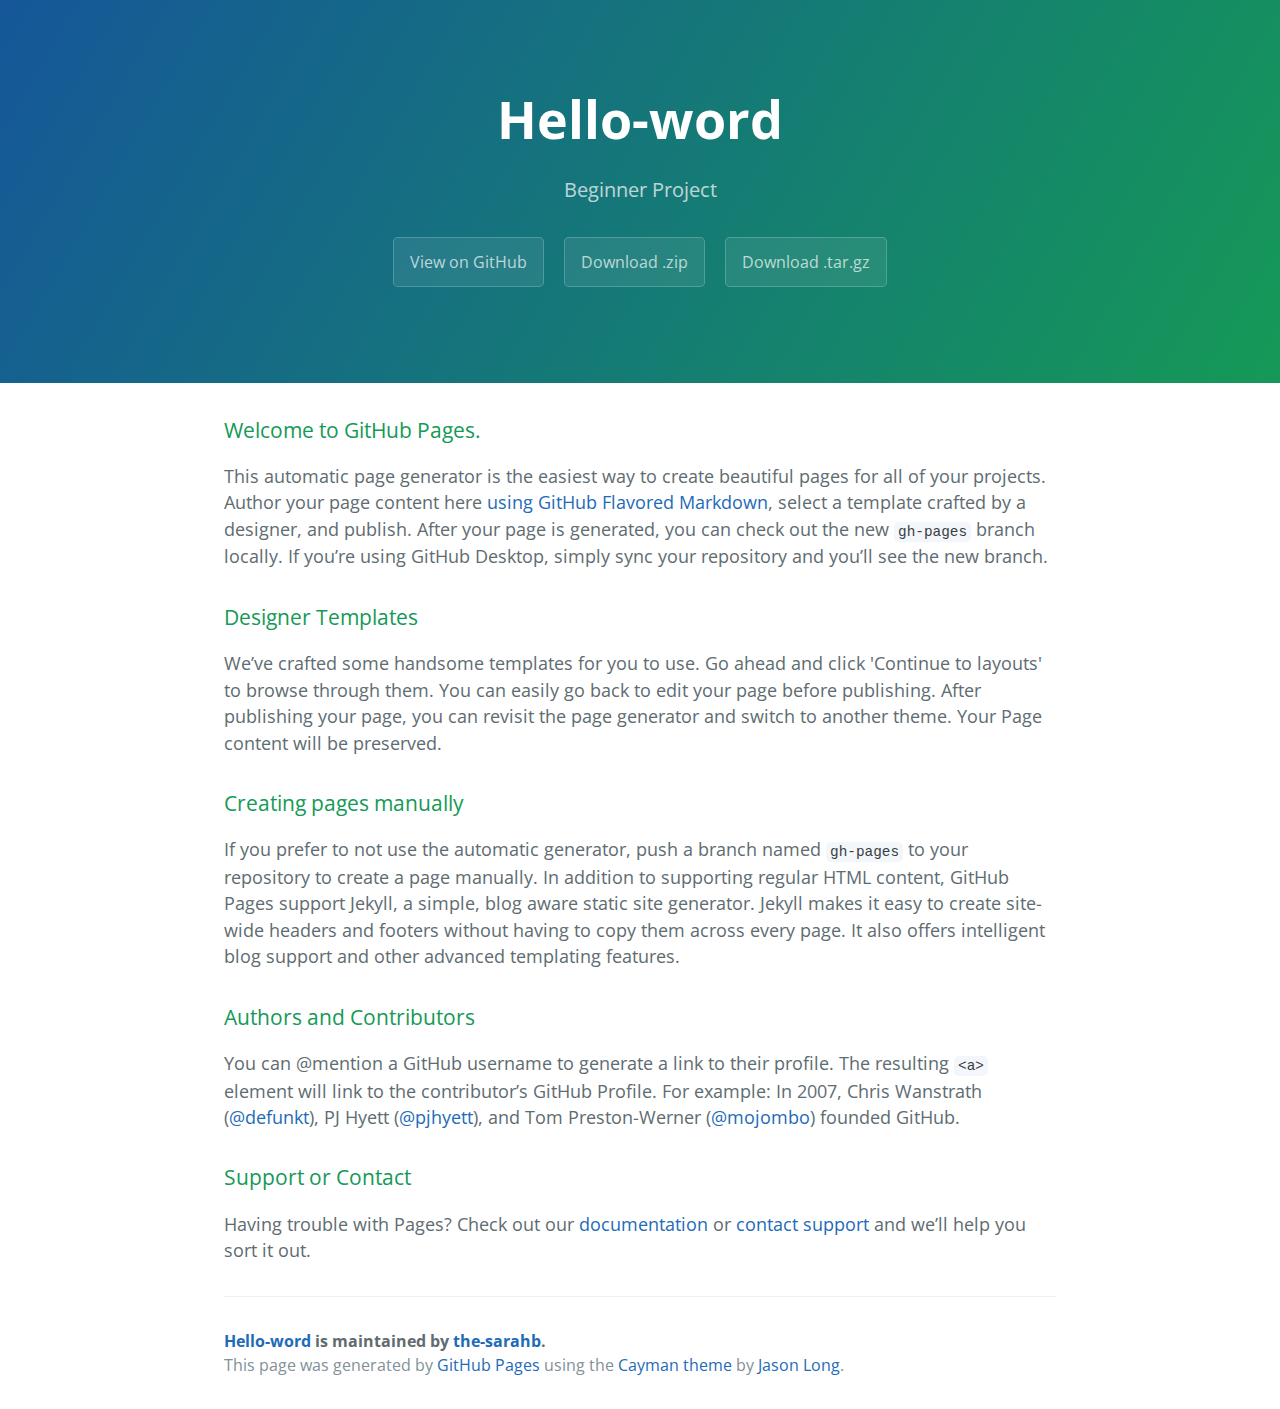
<file: index.html>
<!DOCTYPE html>
<html lang="en-us">
  <head>
    <meta charset="UTF-8">
    <title>Hello-word by the-sarahb</title>
    <meta name="viewport" content="width=device-width, initial-scale=1">
    <link rel="stylesheet" type="text/css" href="stylesheets/normalize.css" media="screen">
    <link href='https://fonts.googleapis.com/css?family=Open+Sans:400,700' rel='stylesheet' type='text/css'>
    <link rel="stylesheet" type="text/css" href="stylesheets/stylesheet.css" media="screen">
    <link rel="stylesheet" type="text/css" href="stylesheets/github-light.css" media="screen">
  </head>
  <body>
    <section class="page-header">
      <h1 class="project-name">Hello-word</h1>
      <h2 class="project-tagline">Beginner Project</h2>
      <a href="https://github.com/the-sarahb/hello-word" class="btn">View on GitHub</a>
      <a href="https://github.com/the-sarahb/hello-word/zipball/master" class="btn">Download .zip</a>
      <a href="https://github.com/the-sarahb/hello-word/tarball/master" class="btn">Download .tar.gz</a>
    </section>

    <section class="main-content">
      <h3>
<a id="welcome-to-github-pages" class="anchor" href="#welcome-to-github-pages" aria-hidden="true"><span aria-hidden="true" class="octicon octicon-link"></span></a>Welcome to GitHub Pages.</h3>

<p>This automatic page generator is the easiest way to create beautiful pages for all of your projects. Author your page content here <a href="https://guides.github.com/features/mastering-markdown/">using GitHub Flavored Markdown</a>, select a template crafted by a designer, and publish. After your page is generated, you can check out the new <code>gh-pages</code> branch locally. If you’re using GitHub Desktop, simply sync your repository and you’ll see the new branch.</p>

<h3>
<a id="designer-templates" class="anchor" href="#designer-templates" aria-hidden="true"><span aria-hidden="true" class="octicon octicon-link"></span></a>Designer Templates</h3>

<p>We’ve crafted some handsome templates for you to use. Go ahead and click 'Continue to layouts' to browse through them. You can easily go back to edit your page before publishing. After publishing your page, you can revisit the page generator and switch to another theme. Your Page content will be preserved.</p>

<h3>
<a id="creating-pages-manually" class="anchor" href="#creating-pages-manually" aria-hidden="true"><span aria-hidden="true" class="octicon octicon-link"></span></a>Creating pages manually</h3>

<p>If you prefer to not use the automatic generator, push a branch named <code>gh-pages</code> to your repository to create a page manually. In addition to supporting regular HTML content, GitHub Pages support Jekyll, a simple, blog aware static site generator. Jekyll makes it easy to create site-wide headers and footers without having to copy them across every page. It also offers intelligent blog support and other advanced templating features.</p>

<h3>
<a id="authors-and-contributors" class="anchor" href="#authors-and-contributors" aria-hidden="true"><span aria-hidden="true" class="octicon octicon-link"></span></a>Authors and Contributors</h3>

<p>You can @mention a GitHub username to generate a link to their profile. The resulting <code>&lt;a&gt;</code> element will link to the contributor’s GitHub Profile. For example: In 2007, Chris Wanstrath (<a href="https://github.com/defunkt" class="user-mention">@defunkt</a>), PJ Hyett (<a href="https://github.com/pjhyett" class="user-mention">@pjhyett</a>), and Tom Preston-Werner (<a href="https://github.com/mojombo" class="user-mention">@mojombo</a>) founded GitHub.</p>

<h3>
<a id="support-or-contact" class="anchor" href="#support-or-contact" aria-hidden="true"><span aria-hidden="true" class="octicon octicon-link"></span></a>Support or Contact</h3>

<p>Having trouble with Pages? Check out our <a href="https://help.github.com/pages">documentation</a> or <a href="https://github.com/contact">contact support</a> and we’ll help you sort it out.</p>

      <footer class="site-footer">
        <span class="site-footer-owner"><a href="https://github.com/the-sarahb/hello-word">Hello-word</a> is maintained by <a href="https://github.com/the-sarahb">the-sarahb</a>.</span>

        <span class="site-footer-credits">This page was generated by <a href="https://pages.github.com">GitHub Pages</a> using the <a href="https://github.com/jasonlong/cayman-theme">Cayman theme</a> by <a href="https://twitter.com/jasonlong">Jason Long</a>.</span>
      </footer>

    </section>

  
  </body>
</html>
</file>
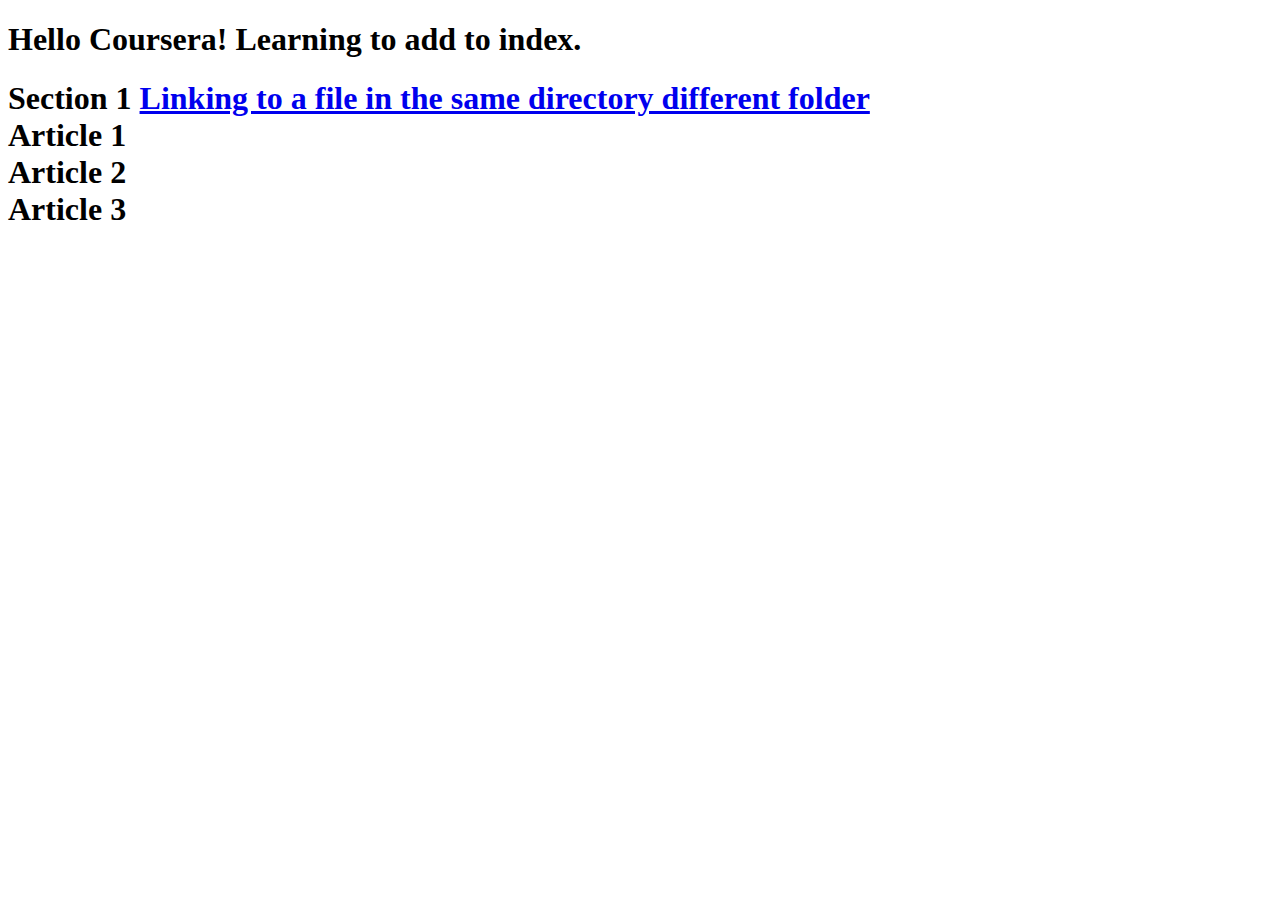
<file: site/index.html>
<!DOCTYPE html>
<html>
<head>
	<title>Hello Coursera!</title>
</head>
<body>
<h1>Hello Coursera! Learning to add to index.<h1>
<section>
    Section 1
    <a href="../coursera/CourseraWeek1.html" title="same dir link">Linking to a file in the same directory different folder</a>
    <article>Article 1</article>
    <article>Article 2</article>
    <article>Article 3</article>
  	</section>
  	<br>

</body>
</html>
</file>
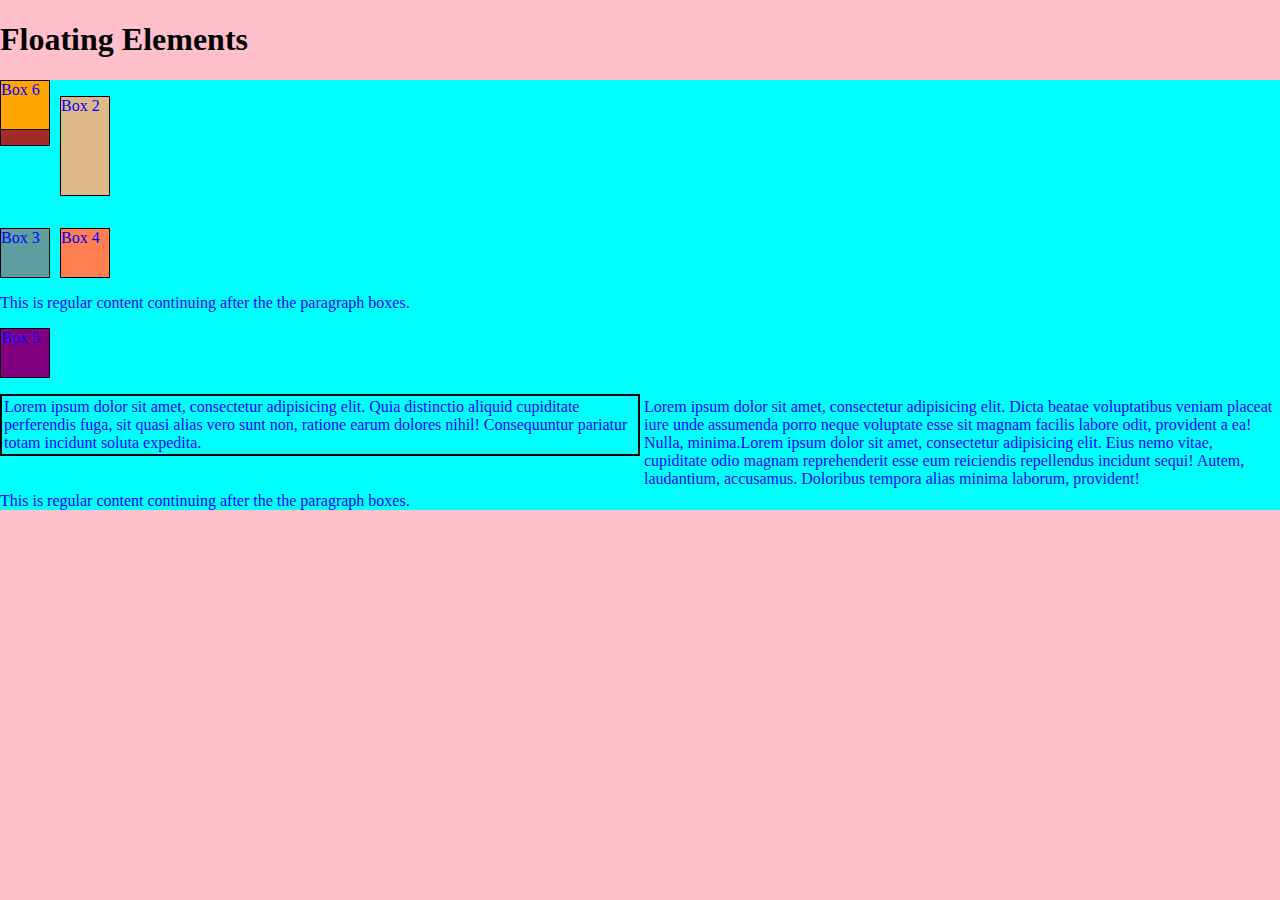
<file: coursera/CourseraFloating.html>
<!DOCTYPE html>
<html>
<head>
<meta charset="utf-8">
<title>Floating Elements</title>
<style>

body{
  background-color: pink;
  margin:0;
  padding:0;
}

div {
  box-sizing: border-box;
  background-color: #00FFFF;
  color:blue;
  position:relative;
 
}

p {
  box-sizing: border-box;
  width: 50px;
  height: 50px;
  border: 1px solid black;
/*  float: left;*/
  margin-right: 10px;
}

#p1 {
  background-color: #A52A2A;
  float: left;
}
#p2 {
  background-color: #DEB887;
  float: left;
  height:100px;
}
#p3 {
  background-color: #5F9EA0;
  clear:both;
  float:left;
}
#p4 {
  background-color: #FF7F50;
  float:left;
}


#section1 {
  clear: left;
}

#p5 {
  background-color: purple;
  clear:both;
}

#p6 {
  box-sizing: border-box;
  float: left;
  width: 50%;
  border: 2px solid black;
  padding: 2px;

}

#p7 {
  box-sizing: border-box;
  float: left;
  width: 50%;
  border: 2px solid #00FFFF;
  padding: 2px;
}

#p8 {
/*  box-sizing: border-box;*/
  clear: both;
}

#p9 {
  background-color: orange;
  clear:both;
  box-sizing: border-box;
  position: absolute;
  top: 0px;
  left:0px;
  margin: 0;
  padding:0;

</style>
</head>
<body>
<h1>Floating Elements</h1>

<div>
  <p id="p1">Box 1</p>
  <p id="p2">Box 2</p>
  <p id="p3">Box 3</p>
  <p id="p4">Box 4</p>
  <section id="section1">This is regular content continuing after the the paragraph boxes.</section>
  <p id="p5">Box 5</p>
  <section id="p6">Lorem ipsum dolor sit amet, consectetur adipisicing elit. Quia distinctio aliquid cupiditate perferendis fuga, sit quasi alias vero sunt non, ratione earum dolores nihil! Consequuntur pariatur totam incidunt soluta expedita.</section>

  <section id ="p7">Lorem ipsum dolor sit amet, consectetur adipisicing elit. Dicta beatae voluptatibus veniam placeat iure unde assumenda porro neque voluptate esse sit magnam facilis labore odit, provident a ea! Nulla, minima.Lorem ipsum dolor sit amet, consectetur adipisicing elit. Eius nemo vitae, cupiditate odio magnam reprehenderit esse eum reiciendis repellendus incidunt sequi! Autem, laudantium, accusamus. Doloribus tempora alias minima laborum, provident!</section>

  <section id ="p8">This is regular content continuing after the the paragraph boxes.</section>
  <p id="p9">Box 6</p>
</div>


</body>
</html>
</file>
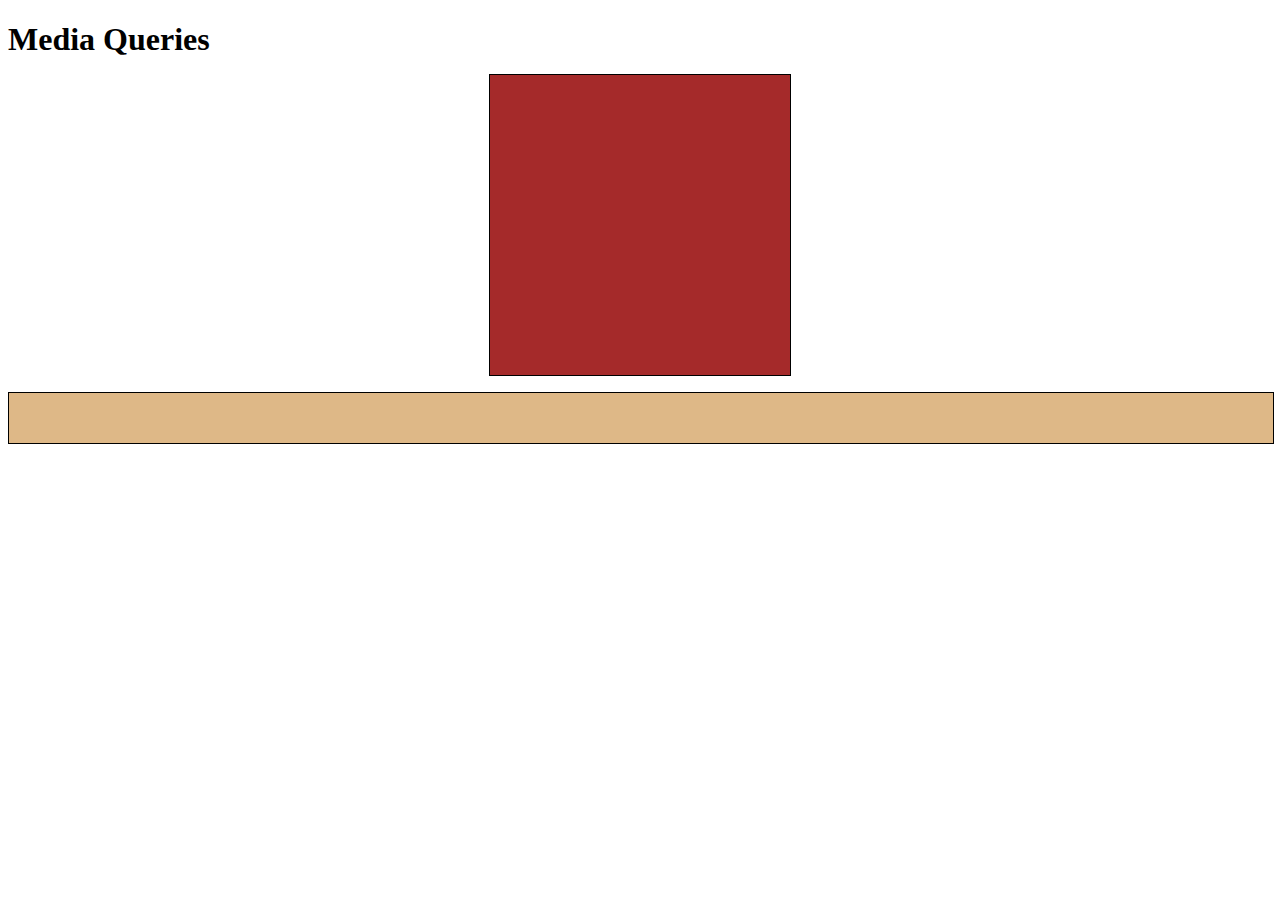
<file: coursera/CourseraMediaQueries.html>
<!DOCTYPE html>
<html>
<head>
<meta charset="utf-8">
<meta name="viewport" content="width=device-width, initial-scale=1">
<title>Media Queries</title>
<style>
/********** Base styles **********/
h1 {
  margin-bottom: 15px;
}
p {
  border: 1px solid black;
  margin-bottom: 15px;
}
#p1 {
  background-color: #A52A2A;
  width: 300px;
  height: 300px;
  margin-left: auto;
  margin-right: auto;
}
#p2 {
  background-color: #DEB887;
  width: 100%;
  height: 50px;
}
/********** Large devices only **********/
/********** Medium devices only **********/
</style>
</head>
<body>
<h1>Media Queries</h1>

<p id="p1"></p>
<p id="p2"></p>

</body>
</html>
</file>
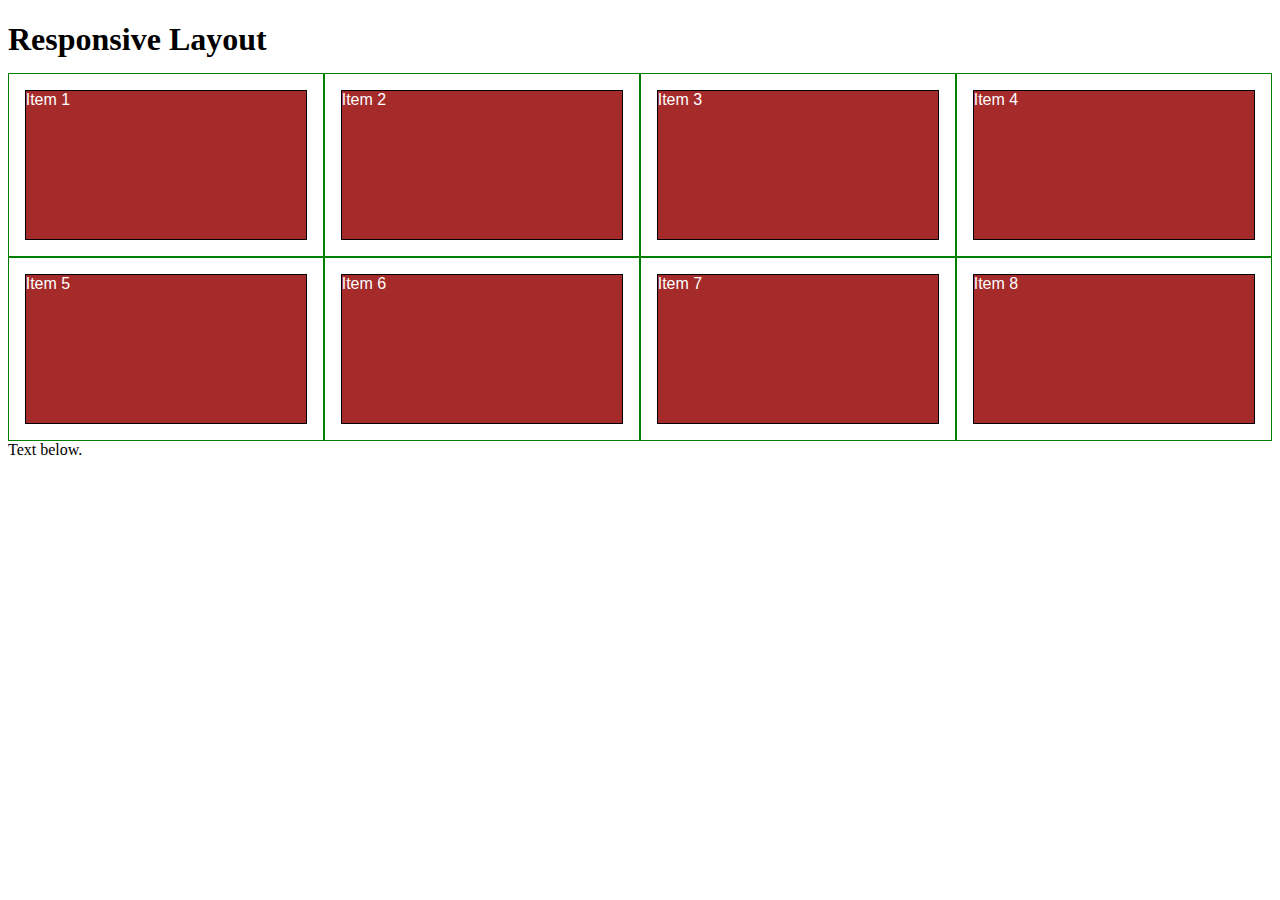
<file: coursera/CourseraResponsiveLayout.html>
<!DOCTYPE html>
<html>
<head>
<meta charset="utf-8">
<meta name="viewport" content="width=device-width, initial-scale=1">
<title>Responsive Layout</title>
<style>
/********** Base styles **********/
* {
  box-sizing: border-box;
}
h1 {
  margin-bottom: 15px;
}
p {
  border: 1px solid black;
  background-color: #A52A2A;
  width: 90%;
  height: 150px;
  margin-right: auto;
  margin-left: auto;
  font-family: Helvetica;
  color: white;
}
/* Simple Responsive Framework. */
.row {
  width: 100%;
}
/********** Large devices only **********/
@media (min-width: 1200px) {
  .col-lg-1, .col-lg-2, .col-lg-3, .col-lg-4, .col-lg-5, .col-lg-6, .col-lg-7, .col-lg-8, .col-lg-9, .col-lg-10, .col-lg-11, .col-lg-12 {
    float: left;
    border: 1px solid green;
  }
  .col-lg-1 {
    width: 8.33%;
  }
  .col-lg-2 {
    width: 16.66%;
  }
  .col-lg-3 {
    width: 25%;
  }
  .col-lg-4 {
    width: 33.33%;
  }
  .col-lg-5 {
    width: 41.66%;
  }
  .col-lg-6 {
    width: 50%;
  }
  .col-lg-7 {
    width: 58.33%;
  }
  .col-lg-8 {
    width: 66.66%;
  }
  .col-lg-9 {
    width: 74.99%;
  }
  .col-lg-10 {
    width: 83.33%;
  }
  .col-lg-11 {
    width: 91.66%;
  }
  .col-lg-12 {
    width: 100%;
  }
}
/********** Medium devices only **********/
@media (min-width: 992px) and (max-width: 1199px) {
  .col-md-1, .col-md-2, .col-md-3, .col-md-4, .col-md-5, .col-md-6, .col-md-7, .col-md-8, .col-md-9, .col-md-10, .col-md-11, .col-md-12 {
    float: left;
    border: 1px solid green;
  }
  .col-md-1 {
    width: 8.33%;
  }
  .col-md-2 {
    width: 16.66%;
  }
  .col-md-3 {
    width: 25%;
  }
  .col-md-4 {
    width: 33.33%;
  }
  .col-md-5 {
    width: 41.66%;
  }
  .col-md-6 {
    width: 50%;
  }
  .col-md-7 {
    width: 58.33%;
  }
  .col-md-8 {
    width: 66.66%;
  }
  .col-md-9 {
    width: 74.99%;
  }
  .col-md-10 {
    width: 83.33%;
  }
  .col-md-11 {
    width: 91.66%;
  }
  .col-md-12 {
    width: 100%;
  }
}
</style>
</head>
<body>
<h1>Responsive Layout</h1>

<div class="row">
  <div class="col-lg-3 col-md-6"><p>Item 1</p></div>
  <div class="col-lg-3 col-md-6"><p>Item 2</p></div>
  <div class="col-lg-3 col-md-6"><p>Item 3</p></div>
  <div class="col-lg-3 col-md-6"><p>Item 4</p></div>
  <div class="col-lg-3 col-md-6"><p>Item 5</p></div>
  <div class="col-lg-3 col-md-6"><p>Item 6</p></div>
  <div class="col-lg-3 col-md-6"><p>Item 7</p></div>
  <div class="col-lg-3 col-md-6"><p>Item 8</p></div>
  <section>Text below.</section>
</div>

</body>
</html>
</file>
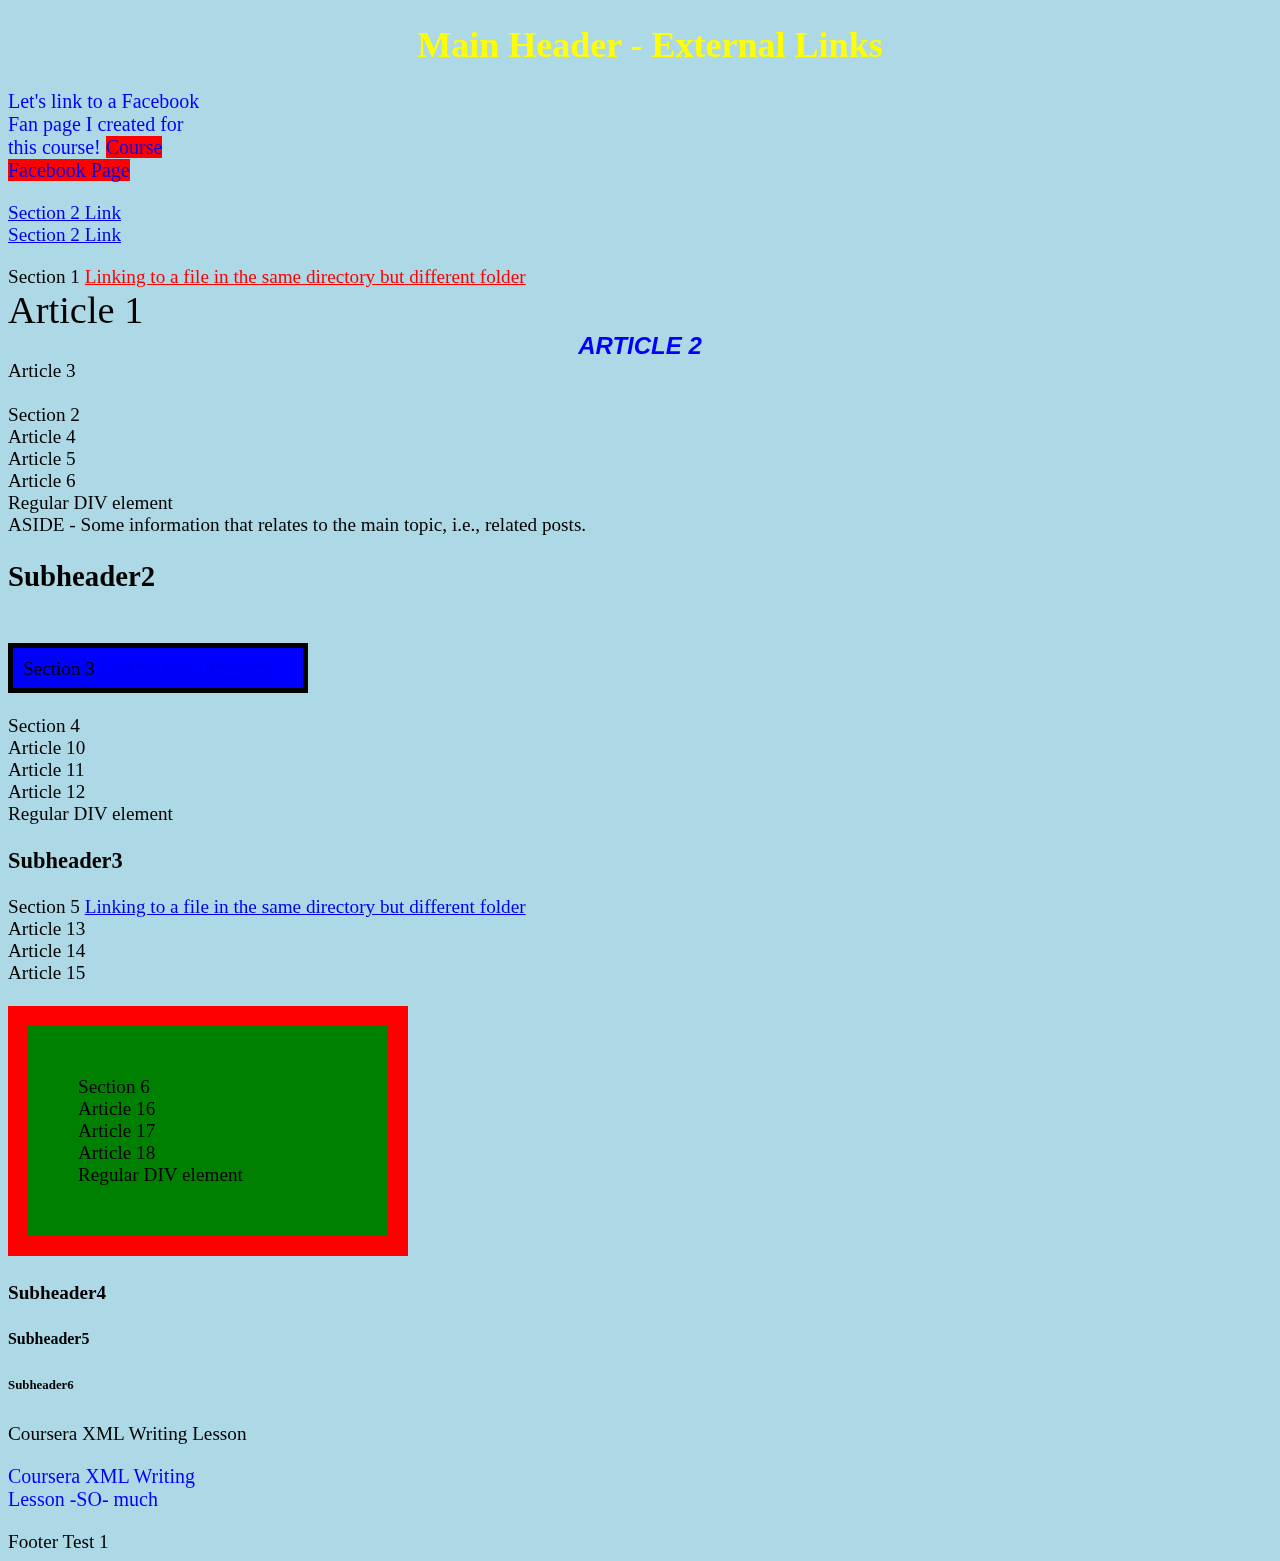
<file: coursera/CourseraWeek1.html>
<!doctype html>
<html>
<head>
	<meta charset = "utf-8">
	<title>Coursera XML Lesson!</title>
	<style>
body {
  font-size: 120%;
}

* {
  box-sizing: border-box;

}

section article:nth-child(2):hover {background-color: gray; cursor: pointer;}

.style {
  font-family: Arial, Helvetica, sans-serif;
  color: #0000ff;
  font-style: italic;
  font-weight: bold;
  font-size: 24px; /* points (pt) are used in print, not screen.*/
  text-transform: uppercase;
  text-align: center;  
}

#bg {background-color: green;
	width: 400px;
	border: 20px solid red;
	padding: 50px;
}

#box {
  background-color: blue;
  padding: 10px;
  border: 5px solid black;
  width: 300px;
  height: 50px;
  margin-top: 50px;
  overflow: auto;
}

p  {
  color: blue;
  font-size: 20px;
  width: 200px;
}
h1 {
  color: green;
  font-size: 36px;
  text-align: center;
}
.namelink {color:red;}

section>p>a:link, section>p>a:visited {text-decoration: none; background-color: red; }
section>p>a:hover, section>p>a:active {text-decoration: none; background-color: black; }
a:hover, a:active {text-decoration: none; background-color: none; background-color: black; color: green;}


</style>

<link rel="stylesheet" href="style.css">

</head>
<body>
	<h1 id="top">Main Header - External Links</h1>
  	<section>
    	<p>
     		 Let's link to a Facebook Fan page I created for this course!
      		<!-- link to Facebook page WITH TARGET-->
      		<a href="http://www.facebook.com/CourseraWebDev" 
      		target="_blank" title="Like Our Page!">Course Facebook Page</a>
      		<a href="#Section2">
      		<div>Section 2 Link</div></a>
      		<div><a href="#Section2">Section 2 Link</a></div>
    	</p>
  	</section>
	<section id="Section1">
    Section 1
    <a class = "namelink" href="../site/index.html" target="_blank" title="same dir link">Linking to a file in the same directory but different folder</a>
    <article  style="font-size: 2em;"">Article 1</article>
    <article class = "style">Article 2</article>
    <article>Article 3</article>
  	</section>
  	<br>
  	<section id="Section2">
    Section 2
    <article>Article 4</article>
    <article>Article 5</article>
    <article>Article 6</article>
    <div>Regular DIV element</div>
  	</section>
  	<aside>
    ASIDE - Some information that relates to the main topic, i.e., related posts.
  	</aside>
	<h2>Subheader2</h2>
	<section id = "box">
    Section 3
    <a href="../site/index.html" title="same dir link">Linking to a file in the same directory but different folder</a>
    <article>Article 7</article>
    <article>Article 8</article>
    <article>Article 9</article>
  	</section>
  	<br>
  	<section>
    Section 4
    <article>Article 10</article>
    <article>Article 11</article>
    <article>Article 12</article>
    <div>Regular DIV element</div>
  	</section>
	<h3>Subheader3</h3>
	<section>
    Section 5
    <a href="../site/index.html" title="same dir link">Linking to a file in the same directory but different folder</a>
    <article>Article 13</article>
    <article>Article 14</article>
    <article>Article 15</article>
  	</section>
  	<br>
  	<section id = "bg">
    Section 6
    <article>Article 16</article>
    <article>Article 17</article>
    <article>Article 18</article>
    <div>Regular DIV element</div>
  	</section>
	<h4>Subheader4</h4>
	<h5>Subheader5</h5>
	<h6>Subheader6</h6>
	Coursera XML Writing Lesson
<p>Coursera XML Writing Lesson -<span>SO</span>- much</p>
<footer>
Footer Test 1
</footer>

</body>

</html>
</file>
<file: stylesheets/stylesheet.css>
* {
  box-sizing: border-box; }

body {
  padding: 0;
  margin: 0;
  font-family: "Open Sans", "Helvetica Neue", Helvetica, Arial, sans-serif;
  font-size: 16px;
  line-height: 1.5;
  color: #606c71; }

a {
  color: #1e6bb8;
  text-decoration: none; }
  a:hover {
    text-decoration: underline; }

.btn {
  display: inline-block;
  margin-bottom: 1rem;
  color: rgba(255, 255, 255, 0.7);
  background-color: rgba(255, 255, 255, 0.08);
  border-color: rgba(255, 255, 255, 0.2);
  border-style: solid;
  border-width: 1px;
  border-radius: 0.3rem;
  transition: color 0.2s, background-color 0.2s, border-color 0.2s; }
  .btn + .btn {
    margin-left: 1rem; }

.btn:hover {
  color: rgba(255, 255, 255, 0.8);
  text-decoration: none;
  background-color: rgba(255, 255, 255, 0.2);
  border-color: rgba(255, 255, 255, 0.3); }

@media screen and (min-width: 64em) {
  .btn {
    padding: 0.75rem 1rem; } }

@media screen and (min-width: 42em) and (max-width: 64em) {
  .btn {
    padding: 0.6rem 0.9rem;
    font-size: 0.9rem; } }

@media screen and (max-width: 42em) {
  .btn {
    display: block;
    width: 100%;
    padding: 0.75rem;
    font-size: 0.9rem; }
    .btn + .btn {
      margin-top: 1rem;
      margin-left: 0; } }

.page-header {
  color: #fff;
  text-align: center;
  background-color: #159957;
  background-image: linear-gradient(120deg, #155799, #159957); }

@media screen and (min-width: 64em) {
  .page-header {
    padding: 5rem 6rem; } }

@media screen and (min-width: 42em) and (max-width: 64em) {
  .page-header {
    padding: 3rem 4rem; } }

@media screen and (max-width: 42em) {
  .page-header {
    padding: 2rem 1rem; } }

.project-name {
  margin-top: 0;
  margin-bottom: 0.1rem; }

@media screen and (min-width: 64em) {
  .project-name {
    font-size: 3.25rem; } }

@media screen and (min-width: 42em) and (max-width: 64em) {
  .project-name {
    font-size: 2.25rem; } }

@media screen and (max-width: 42em) {
  .project-name {
    font-size: 1.75rem; } }

.project-tagline {
  margin-bottom: 2rem;
  font-weight: normal;
  opacity: 0.7; }

@media screen and (min-width: 64em) {
  .project-tagline {
    font-size: 1.25rem; } }

@media screen and (min-width: 42em) and (max-width: 64em) {
  .project-tagline {
    font-size: 1.15rem; } }

@media screen and (max-width: 42em) {
  .project-tagline {
    font-size: 1rem; } }

.main-content :first-child {
  margin-top: 0; }
.main-content img {
  max-width: 100%; }
.main-content h1, .main-content h2, .main-content h3, .main-content h4, .main-content h5, .main-content h6 {
  margin-top: 2rem;
  margin-bottom: 1rem;
  font-weight: normal;
  color: #159957; }
.main-content p {
  margin-bottom: 1em; }
.main-content code {
  padding: 2px 4px;
  font-family: Consolas, "Liberation Mono", Menlo, Courier, monospace;
  font-size: 0.9rem;
  color: #383e41;
  background-color: #f3f6fa;
  border-radius: 0.3rem; }
.main-content pre {
  padding: 0.8rem;
  margin-top: 0;
  margin-bottom: 1rem;
  font: 1rem Consolas, "Liberation Mono", Menlo, Courier, monospace;
  color: #567482;
  word-wrap: normal;
  background-color: #f3f6fa;
  border: solid 1px #dce6f0;
  border-radius: 0.3rem; }
  .main-content pre > code {
    padding: 0;
    margin: 0;
    font-size: 0.9rem;
    color: #567482;
    word-break: normal;
    white-space: pre;
    background: transparent;
    border: 0; }
.main-content .highlight {
  margin-bottom: 1rem; }
  .main-content .highlight pre {
    margin-bottom: 0;
    word-break: normal; }
.main-content .highlight pre, .main-content pre {
  padding: 0.8rem;
  overflow: auto;
  font-size: 0.9rem;
  line-height: 1.45;
  border-radius: 0.3rem; }
.main-content pre code, .main-content pre tt {
  display: inline;
  max-width: initial;
  padding: 0;
  margin: 0;
  overflow: initial;
  line-height: inherit;
  word-wrap: normal;
  background-color: transparent;
  border: 0; }
  .main-content pre code:before, .main-content pre code:after, .main-content pre tt:before, .main-content pre tt:after {
    content: normal; }
.main-content ul, .main-content ol {
  margin-top: 0; }
.main-content blockquote {
  padding: 0 1rem;
  margin-left: 0;
  color: #819198;
  border-left: 0.3rem solid #dce6f0; }
  .main-content blockquote > :first-child {
    margin-top: 0; }
  .main-content blockquote > :last-child {
    margin-bottom: 0; }
.main-content table {
  display: block;
  width: 100%;
  overflow: auto;
  word-break: normal;
  word-break: keep-all; }
  .main-content table th {
    font-weight: bold; }
  .main-content table th, .main-content table td {
    padding: 0.5rem 1rem;
    border: 1px solid #e9ebec; }
.main-content dl {
  padding: 0; }
  .main-content dl dt {
    padding: 0;
    margin-top: 1rem;
    font-size: 1rem;
    font-weight: bold; }
  .main-content dl dd {
    padding: 0;
    margin-bottom: 1rem; }
.main-content hr {
  height: 2px;
  padding: 0;
  margin: 1rem 0;
  background-color: #eff0f1;
  border: 0; }

@media screen and (min-width: 64em) {
  .main-content {
    max-width: 64rem;
    padding: 2rem 6rem;
    margin: 0 auto;
    font-size: 1.1rem; } }

@media screen and (min-width: 42em) and (max-width: 64em) {
  .main-content {
    padding: 2rem 4rem;
    font-size: 1.1rem; } }

@media screen and (max-width: 42em) {
  .main-content {
    padding: 2rem 1rem;
    font-size: 1rem; } }

.site-footer {
  padding-top: 2rem;
  margin-top: 2rem;
  border-top: solid 1px #eff0f1; }

.site-footer-owner {
  display: block;
  font-weight: bold; }

.site-footer-credits {
  color: #819198; }

@media screen and (min-width: 64em) {
  .site-footer {
    font-size: 1rem; } }

@media screen and (min-width: 42em) and (max-width: 64em) {
  .site-footer {
    font-size: 1rem; } }

@media screen and (max-width: 42em) {
  .site-footer {
    font-size: 0.9rem; } }
</file>
<file: stylesheets/github-light.css>
/*
The MIT License (MIT)

Copyright (c) 2016 GitHub, Inc.

Permission is hereby granted, free of charge, to any person obtaining a copy
of this software and associated documentation files (the "Software"), to deal
in the Software without restriction, including without limitation the rights
to use, copy, modify, merge, publish, distribute, sublicense, and/or sell
copies of the Software, and to permit persons to whom the Software is
furnished to do so, subject to the following conditions:

The above copyright notice and this permission notice shall be included in all
copies or substantial portions of the Software.

THE SOFTWARE IS PROVIDED "AS IS", WITHOUT WARRANTY OF ANY KIND, EXPRESS OR
IMPLIED, INCLUDING BUT NOT LIMITED TO THE WARRANTIES OF MERCHANTABILITY,
FITNESS FOR A PARTICULAR PURPOSE AND NONINFRINGEMENT. IN NO EVENT SHALL THE
AUTHORS OR COPYRIGHT HOLDERS BE LIABLE FOR ANY CLAIM, DAMAGES OR OTHER
LIABILITY, WHETHER IN AN ACTION OF CONTRACT, TORT OR OTHERWISE, ARISING FROM,
OUT OF OR IN CONNECTION WITH THE SOFTWARE OR THE USE OR OTHER DEALINGS IN THE
SOFTWARE.

*/

.pl-c /* comment */ {
  color: #969896;
}

.pl-c1 /* constant, variable.other.constant, support, meta.property-name, support.constant, support.variable, meta.module-reference, markup.raw, meta.diff.header */,
.pl-s .pl-v /* string variable */ {
  color: #0086b3;
}

.pl-e /* entity */,
.pl-en /* entity.name */ {
  color: #795da3;
}

.pl-smi /* variable.parameter.function, storage.modifier.package, storage.modifier.import, storage.type.java, variable.other */,
.pl-s .pl-s1 /* string source */ {
  color: #333;
}

.pl-ent /* entity.name.tag */ {
  color: #63a35c;
}

.pl-k /* keyword, storage, storage.type */ {
  color: #a71d5d;
}

.pl-s /* string */,
.pl-pds /* punctuation.definition.string, string.regexp.character-class */,
.pl-s .pl-pse .pl-s1 /* string punctuation.section.embedded source */,
.pl-sr /* string.regexp */,
.pl-sr .pl-cce /* string.regexp constant.character.escape */,
.pl-sr .pl-sre /* string.regexp source.ruby.embedded */,
.pl-sr .pl-sra /* string.regexp string.regexp.arbitrary-repitition */ {
  color: #183691;
}

.pl-v /* variable */ {
  color: #ed6a43;
}

.pl-id /* invalid.deprecated */ {
  color: #b52a1d;
}

.pl-ii /* invalid.illegal */ {
  color: #f8f8f8;
  background-color: #b52a1d;
}

.pl-sr .pl-cce /* string.regexp constant.character.escape */ {
  font-weight: bold;
  color: #63a35c;
}

.pl-ml /* markup.list */ {
  color: #693a17;
}

.pl-mh /* markup.heading */,
.pl-mh .pl-en /* markup.heading entity.name */,
.pl-ms /* meta.separator */ {
  font-weight: bold;
  color: #1d3e81;
}

.pl-mq /* markup.quote */ {
  color: #008080;
}

.pl-mi /* markup.italic */ {
  font-style: italic;
  color: #333;
}

.pl-mb /* markup.bold */ {
  font-weight: bold;
  color: #333;
}

.pl-md /* markup.deleted, meta.diff.header.from-file */ {
  color: #bd2c00;
  background-color: #ffecec;
}

.pl-mi1 /* markup.inserted, meta.diff.header.to-file */ {
  color: #55a532;
  background-color: #eaffea;
}

.pl-mdr /* meta.diff.range */ {
  font-weight: bold;
  color: #795da3;
}

.pl-mo /* meta.output */ {
  color: #1d3e81;
}
</file>
<file: coursera/style.css>
body {
    background-color: lightblue;
}

h1 {
    color: yellow;
    margin-left: 20px;
}
</file>
